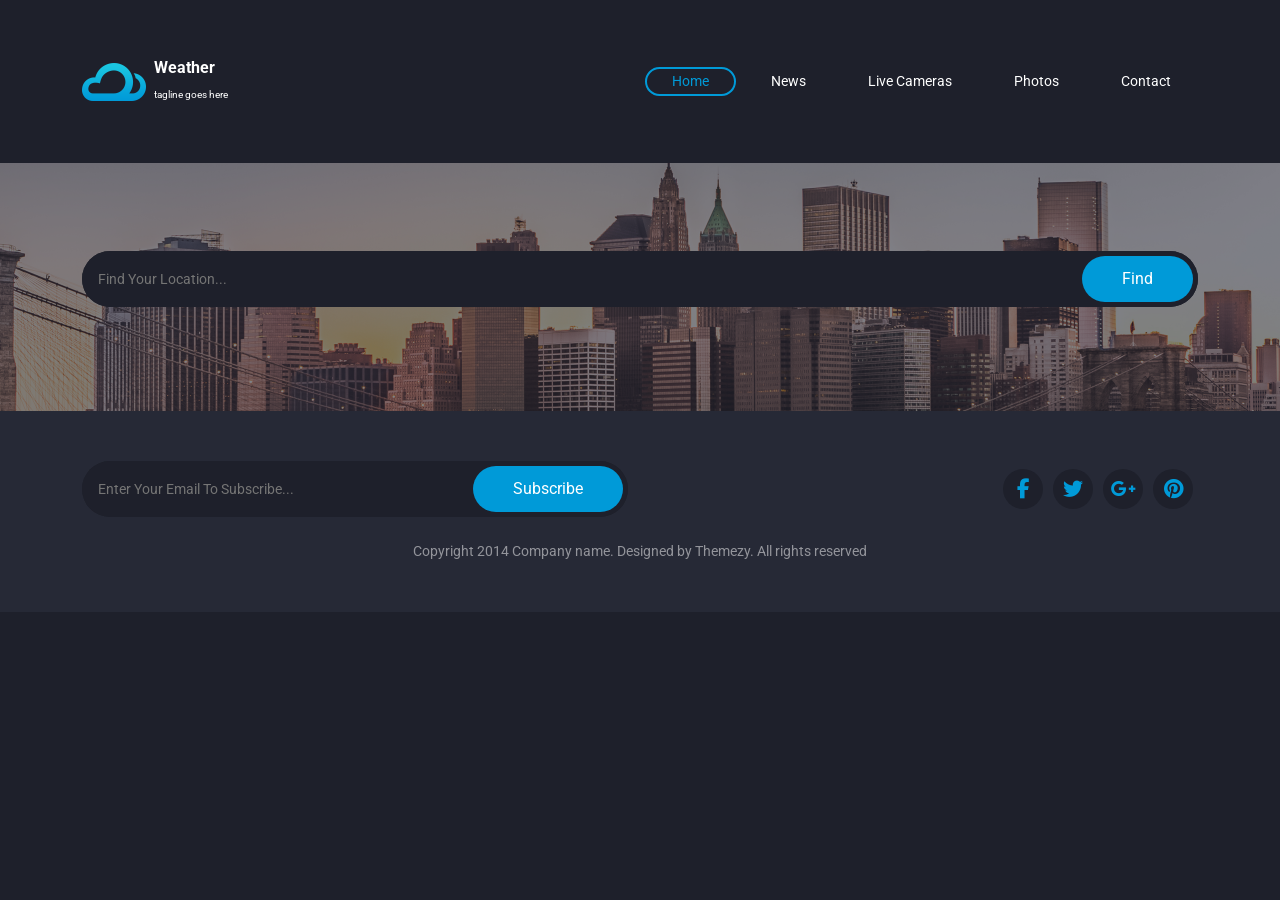
<file: index.html>
<!DOCTYPE html>
<html lang="en">
  <head>
    <meta charset="UTF-8" />
    <meta name="viewport" content="width=device-width, initial-scale=1.0" />
    <title>Weather</title>
    <!-- *** Roboto Font -->
    <link rel="preconnect" href="https://fonts.googleapis.com" />
    <link rel="preconnect" href="https://fonts.gstatic.com" crossorigin />
    <link
      href="https://fonts.googleapis.com/css2?family=Roboto:ital,wght@0,100..900;1,100..900&display=swap"
      rel="stylesheet"
    />
    <!-- *** bootstrap -->
    <link rel="stylesheet" href="./Assets/Css/bootstrap.min.css" />

    <!-- *** Fona Awsome -->
    <link rel="stylesheet" href="./Assets/Css/all.min.css" />

    <!-- *** Media style -->
    <link rel="stylesheet" href="./Assets/Css/media.css" />

    <!-- *** Main style sheet -->
    <link rel="stylesheet" href="./Assets/Css/style.css" />
  </head>
  <body>
    <main>
      <section class="Head">
        <div class="header">
          <nav class="navbar navbar-expand-lg">
            <div class="container">
              <div>
                <img
                  src="./Assets/Gallery/logo@2x.png"
                  alt="logo"
                  class="img-fluid"
                  width="64"
                  height="38"
                />
                <div class="adderss d-inline-block align-middle">
                  <h1 class="navbar-brand mb-1 mx-1 p-0 text-white" href="#">
                    Weather
                  </h1>

                  <small class="text-white mx-1">tagline goes here</small>
                </div>
              </div>

              <button
                class="navbar-toggler"
                type="button"
                data-bs-toggle="collapse"
                data-bs-target="#navbarSupportedContent"
                aria-controls="navbarSupportedContent"
                aria-expanded="false"
                aria-label="Toggle navigation"
              >
                <span class="navbar-toggler-icon"></span>
              </button>
              <div class="collapse navbar-collapse" id="navbarSupportedContent">
                <ul class="navbar-nav ms-auto mb-2 mb-lg-0 gap-2">
                  <li class="nav-item">
                    <a class="nav-link active" aria-current="page" href="#"
                      >Home</a
                    >
                  </li>
                  <li class="nav-item">
                    <a class="nav-link" href="#">News</a>
                  </li>
                  <li class="nav-item">
                    <a class="nav-link btn" href="#">Live Cameras</a>
                  </li>
                  <li class="nav-item">
                    <a class="nav-link" href="#">Photos</a>
                  </li>
                  <li class="nav-item">
                    <a class="nav-link" href="#" id="contact">Contact</a>
                  </li>
                </ul>
              </div>
            </div>
          </nav>
        </div>
      </section>
      <div class="form">
        <div class="container">
          <form class="d-flex justify-content-center align-items-center mt-5">
            <div class="input-group">
              <input
                type="text"
                class="form-control p-3"
                placeholder="Find Your Location..."
                aria-label="Find Your Location"
                aria-describedby="button-addon2"
                id="locationInput"
              />
              <button
                class="btn rounded-pill px-4"
                type="button"
                id="button-addon2"
              >
                Find
              </button>
            </div>
          </form>
        </div>
      </div>
      <!-- **** Content -->
      <div class="content">
        <div class="container">
          <div class="cards">
            <div class="row content-container gy-2"></div>
          </div>
        </div>
      </div>
      <!-- ******** Footer -->
      <section class="footer mt-5">
        <div class="container">
          <div
            class="footer-content row gy-4 align-items-center text-center text-lg-start"
          >
            <div class="col-12 col-lg-6">
              <form>
                <div class="input-group position-relative mx-auto">
                  <input
                    type="text"
                    class="form-control p-3"
                    placeholder="Enter Your Email To Subscribe..."
                    aria-label="Find Your Location"
                    aria-describedby="button-addon2"
                    id="locationInput"
                  />
                  <button
                    class="btn rounded-pill px-4"
                    type="button"
                    id="button-addon2"
                  >
                    Subscribe
                  </button>
                </div>
              </form>
            </div>
            <div class="col-12 col-lg-6">
              <div
                class="social d-flex justify-content-center justify-content-lg-end flex-wrap"
              >
                <a href="#"><i class="fa-brands fa-facebook-f"></i></a>
                <a href="#"><i class="fa-brands fa-twitter"></i></a>
                <a href="#"><i class="fa-brands fa-google-plus-g"></i></a>
                <a href="#"><i class="fa-brands fa-pinterest"></i></a>
              </div>
            </div>
          </div>
          <p class="text-center mt-4 mb-0 small text-white-50">
            Copyright 2014 Company name. Designed by Themezy. All rights
            reserved
          </p>
        </div>
      </section>
    </main>
    <!-- *** Bootstrap Js -->
    <script src="./JS/bootstrap.bundle.min.js"></script>
    <!-- *** Main Js File-->
    <script src="./JS/index.js"></script>
  </body>
</html>
</file>
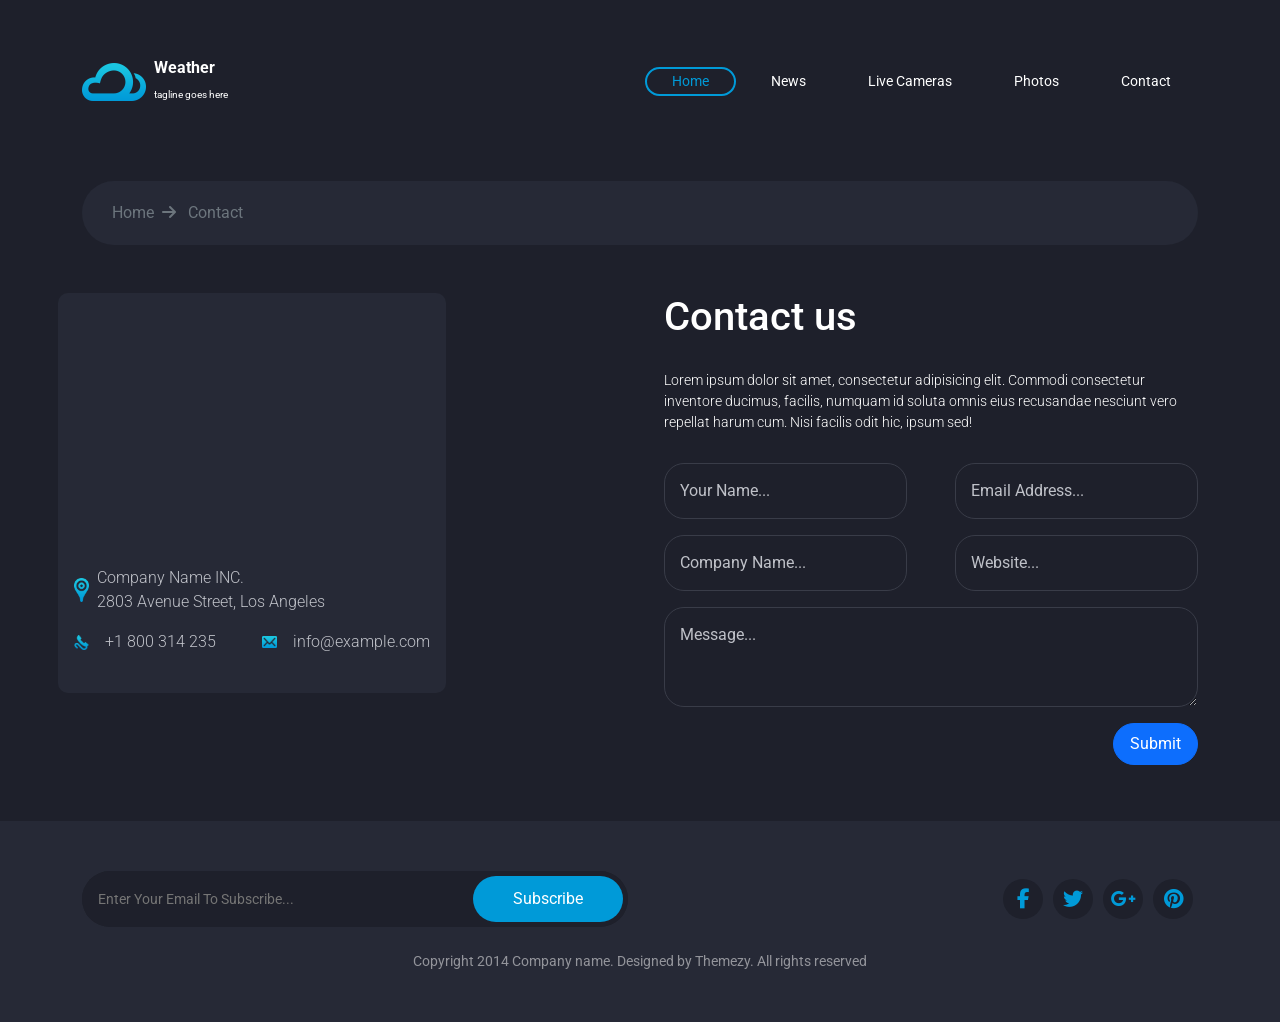
<file: contact.html>
<!DOCTYPE html>
<html lang="en">
  <head>
    <meta charset="UTF-8" />
    <meta name="viewport" content="width=device-width, initial-scale=1.0" />
    <title>Document</title>
    <!-- *** Roboto Font -->
    <link rel="preconnect" href="https://fonts.googleapis.com" />
    <link rel="preconnect" href="https://fonts.gstatic.com" crossorigin />
    <link
      href="https://fonts.googleapis.com/css2?family=Roboto:ital,wght@0,100..900;1,100..900&display=swap"
      rel="stylesheet"
    />
    <!-- *** bootstrap -->
    <link rel="stylesheet" href="./Assets/Css/bootstrap.min.css" />

    <!-- *** Fona Awsome -->
    <link rel="stylesheet" href="./Assets/Css/all.min.css" />

    <!-- *** Media style -->
    <link rel="stylesheet" href="./Assets/Css/media.css" />

    <!-- *** Main style sheet -->
    <link rel="stylesheet" href="./Assets/Css/style.css" />
  </head>
  <body>
    <main>
      <section class="Head">
        <div class="header">
          <nav class="navbar navbar-expand-lg">
            <div class="container">
              <div>
                <img
                  src="./Assets/Gallery/logo@2x.png"
                  alt="logo"
                  class="img-fluid"
                  width="64"
                  height="38"
                />
                <div class="adderss d-inline-block align-middle">
                  <h1 class="navbar-brand mb-1 mx-1 p-0 text-white" href="#">
                    Weather
                  </h1>

                  <small class="text-white mx-1">tagline goes here</small>
                </div>
              </div>

              <button
                class="navbar-toggler"
                type="button"
                data-bs-toggle="collapse"
                data-bs-target="#navbarSupportedContent"
                aria-controls="navbarSupportedContent"
                aria-expanded="false"
                aria-label="Toggle navigation"
              >
                <span class="navbar-toggler-icon"></span>
              </button>
              <div class="collapse navbar-collapse" id="navbarSupportedContent">
                <ul class="navbar-nav ms-auto mb-2 mb-lg-0 gap-2">
                  <li class="nav-item">
                    <a
                      class="nav-link active"
                      aria-current="page"
                      href="./index.html"
                      >Home</a
                    >
                  </li>
                  <li class="nav-item">
                    <a class="nav-link" href="#">News</a>
                  </li>
                  <li class="nav-item">
                    <a class="nav-link btn" href="#">Live Cameras</a>
                  </li>
                  <li class="nav-item">
                    <a class="nav-link" href="#">Photos</a>
                  </li>
                  <li class="nav-item">
                    <a class="nav-link" href="#">Contact</a>
                  </li>
                </ul>
              </div>
            </div>
          </nav>
        </div>
      </section>
      <!-- **** Contact -->
      <section class="contact p-2">
        <div class="container">
          <div class="w-100 text-secondary Location rounded-pill mb-5">
            <a href="./index.html" class="text-secondary page me-2">Home</a
            ><i class="fa-solid fa-arrow-right me-2"></i> Contact
          </div>
          <div class="row d-lg-flex d-md-flex justify-content-between g-5">
            <div class="contact-card col-12 col-md-6 col-lg-4 p-0">
              <div class="map w-100">
                <iframe
                  src="https://www.google.com/maps/embed?pb=!1m18!1m12!1m3!1d3454.862625987024!2d31.23571181511678!3d30.04441988188038!2m3!1f0!2f0!3f0!3m2!1i1024!2i768!4f13.1!3m3!1m2!1s0x145840c92e3f72e7%3A0x6f0a2b1c635d14f2!2z2KfZhNiv2YjYp9iv2YrYqSDYp9mE2YXZhNmK2YHZiNmF!5e0!3m2!1sen!2seg!4v1615567535137!5m2!1sen!2seg"
                  width="100%"
                  height="250"
                  style="border: 0"
                  allowfullscreen=""
                  loading="lazy"
                  referrerpolicy="no-referrer-when-downgrade"
                ></iframe>
              </div>
              <div class="map-content p-3">
                <address class="d-flex align-items-center mb-3">
                  <img
                    src="./Assets/Gallery/icon-marker@2x.png"
                    alt="icon-marker@2x.png"
                    class="img-fluid me-2"
                    width="15"
                  />
                  <p class="text-primary mb-0">
                    Company Name INC. <br />
                    2803 Avenue Street, Los Angeles
                  </p>
                </address>
                <div
                  class="d-flex align-items-center justify-content-between align-middle"
                >
                  <a
                    href="#"
                    class="d-flex align-items-center text-decoration-none"
                  >
                    <img
                      src="./Assets/Gallery/icon-phone@2x.png"
                      alt="phone@2x.png"
                      class="img-fluid me-3"
                      width="15"
                    />
                    +1 800 314 235
                  </a>
                  <a
                    href="#"
                    class="d-flex align-items-center text-decoration-none"
                  >
                    <img
                      src="./Assets/Gallery/icon-envelope@2x.png"
                      alt="envelope@2x.png"
                      class="img-fluid me-3"
                      width="15"
                    />
                    info@example.com
                  </a>
                </div>
              </div>
            </div>
            <div class="col-12 col-md-6 col-lg-4 width">
              <h2>Contact us</h2>
              <p>
                Lorem ipsum dolor sit amet, consectetur adipisicing elit.
                Commodi consectetur inventore ducimus, facilis, numquam id
                soluta omnis eius recusandae nesciunt vero repellat harum cum.
                Nisi facilis odit hic, ipsum sed!
              </p>
              <form>
                <div
                  class="d-flex justify-content-between align-items-center mb-3"
                >
                  <input
                    id="nameInput"
                    type="text"
                    placeholder="Your Name..."
                    name="Name"
                    class="text-secondary form-control me-5"
                  />
                  <input
                    id="emailInput"
                    type="email"
                    placeholder="Email Address..."
                    name="Email"
                    class="text-secondary form-control"
                  />
                </div>
                <div
                  class="d-flex justify-content-between align-items-center mb-3"
                >
                  <input
                    id="companyInput"
                    type="text"
                    placeholder="Company Name..."
                    name="Company-Name"
                    class="text-secondary form-control me-5"
                  />
                  <input
                    id="websiteInput"
                    type="url"
                    placeholder="Website..."
                    name="Website"
                    class="text-secondary form-control"
                  />
                </div>

                <textarea
                  name="Massage"
                  id="messageInput"
                  placeholder="Message..."
                  class="text-secondary form-control mb-3"
                ></textarea>
                <div class="d-flex justify-content-end">
                  <button class="btn btn-primary py-2 px-3 rounded-pill">
                    Submit
                  </button>
                </div>
              </form>
            </div>
          </div>
        </div>
      </section>

      <!-- ******** Footer -->
      <section class="footer mt-5">
        <div class="container">
          <div
            class="footer-content row gy-4 align-items-center text-center text-lg-start"
          >
            <div class="col-12 col-lg-6">
              <form>
                <div class="input-group position-relative mx-auto">
                  <input
                    type="text"
                    class="form-control p-3"
                    placeholder="Enter Your Email To Subscribe..."
                    aria-label="Find Your Location"
                    aria-describedby="button-addon2"
                    id="locationInput"
                  />
                  <button
                    class="btn rounded-pill px-4"
                    type="button"
                    id="button-addon2"
                  >
                    Subscribe
                  </button>
                </div>
              </form>
            </div>
            <div class="col-12 col-lg-6">
              <div
                class="social d-flex justify-content-center justify-content-lg-end flex-wrap"
              >
                <a href="#"><i class="fa-brands fa-facebook-f"></i></a>
                <a href="#"><i class="fa-brands fa-twitter"></i></a>
                <a href="#"><i class="fa-brands fa-google-plus-g"></i></a>
                <a href="#"><i class="fa-brands fa-pinterest"></i></a>
              </div>
            </div>
          </div>
          <p class="text-center mt-4 mb-0 small text-white-50">
            Copyright 2014 Company name. Designed by Themezy. All rights
            reserved
          </p>
        </div>
      </section>
    </main>
    <!-- *** Bootstrap Js -->
    <script src="./JS/bootstrap.bundle.min.js"></script>
    <!-- *** Main Js File-->
    <script src="./JS/index.js"></script>
  </body>
</html>
</file>
<file: Assets/Css/media.css>
@media (min-width: 1400px) {
    .container {
        max-width: 1180px;
    }
}

@media (min-width:992px) {
    .width {
        width: 50%;
    }

}
</file>
<file: Assets/Css/style.css>
/* *********** Global Att *****************/
*,
::before,
::after {
    box-sizing: border-box;
}

body {
    margin: 0px;
    font-family: "Roboto", sans-serif;
    background-color: var(--main-color);
}

a,
span {
    display: inline-block;
}

a {
    text-decoration: none;
}

:root {
    --main-color: #1E202B;
    --second-color: #009AD8
}

h1,
h2,
h3,
h4,
h5,
h6 {
    font-weight: 700;
    margin: 0 0 20px;
    line-height: normal;
}

/* **** header */

.header {
    padding-block: 50px;
    color: #fff;
    background-color: var(--main-color);

    .navbar {
        background-color: inherit;

        .active {
            padding: 2px 25px !important;
            border: 2px solid var(--second-color);
            border-radius: 30px;
            color: var(--second-color);
            transition: 300ms linear;
            font-weight: 400;
            font-size: 14px;
        }



        a {
            padding: 2px 25px !important;
            border: 2px solid transparent;
            border-radius: 30px;
            color: white;
            transition: 300ms linear;
            font-weight: 400;
            font-size: 14px;

            &:hover {
                border-color: var(--second-color);
                color: var(--second-color);
            }
        }

        .adderss {
            h1 {
                font-size: 16px;
            }

            small {
                font-size: 10px;
            }
        }


    }
}

/* **** form */
.form {
    background-image: url(../Gallery/banner.png);
    background-position: top;
    background-repeat: no-repeat;
    background-size: 100% 95% contain;
    padding-block: 70px;
    height: 350px;





    form {
        .input-group {
            background-color: var(--main-color);
            border-radius: 30px !important;
            overflow: hidden;
            margin-top: -30px;

            .form-control {
                background-color: var(--main-color);
                color: #fff;
                border: none;
                border-radius: 0;
                padding: 16px;
                font-size: 16px;
                box-shadow: none;

                &::placeholder {
                    color: #757575;
                    font-size: 14px;
                }
            }

            .btn {
                background-color: var(--second-color);
                color: #fff;
                border: none;
                position: absolute;
                top: 5px;
                right: 5px;
                bottom: 5px;
                padding: 0 40px !important;
                z-index: 999;
            }
        }
    }
}

/* **** content */
.content {


    .row {
        margin-top: -150px;

    }

    .card {
        background-color: #323544;
        min-height: 350px;

        .top {
            background-color: #2D303D;
            color: #BFC1C8;
            padding: 10px;
        }

        .foot {
            padding-inline: 20px !important;
            padding-block: 30px !important;

            .location {
                font-weight: 400;
                font-size: 18px;
                color: #BFC1C8;
            }

            .num {
                font-weight: 700;
                font-size: 80px;
                color: #fff;
            }

            .custom {
                color: #009ACF;
                font-weight: 400;
                font-size: 18px;
            }
        }

        .num2 {
            color: #fff;
            font-weight: 700;
            font-size: 24px;
        }

        .small-2 {
            color: #BFC1C8;
            font-weight: 400;
            font-size: 17px !important;
        }


    }

    .card-2 {
        top {
            background-color: #222530;
        }

        background-color: #262936;
    }


}

/* *Footer */
.footer {
    background-color: #262936;
    padding-block: 50px;


    .input-group {
        background-color: var(--main-color);
        border-radius: 30px !important;
        overflow: hidden;

        .form-control {
            background-color: var(--main-color);
            color: #fff;
            border: none;
            border-radius: 0;
            padding: 16px;
            font-size: 16px;
            box-shadow: none;

            &::placeholder {
                color: #757575;
                font-size: 14px;
            }
        }

        .btn {
            background-color: var(--second-color);
            color: #fff;
            border: none;
            position: absolute;
            top: 5px;
            right: 5px;
            bottom: 5px;
            padding: 0 40px !important;
            z-index: 999;
        }
    }

    .social a {
        width: 40px;
        height: 40px;
        display: inline-block;
        border-radius: 50%;
        background: var(--main-color);
        color: var(--second-color);
        text-align: center;
        line-height: 2;
        transition: 300ms linear;
        font-size: 20px;
        margin: 5px;

        &:hover {
            background: var(--second-color);
            color: #fff;

        }
    }
}

/* !!! Contact */
.contact {
    .page:hover {
        text-decoration: underline;
    }

    .Location {
        background-color: #262936;
        padding-inline: 30px;
        padding-block: 20px;
        margin-top: 10px;

    }

    .contact-card {
        background-color: #262936;
        border-radius: 10px;
        overflow: hidden;
        max-height: 400px;

        a,
        p {
            font-size: 16px;
            font-weight: 300;
            color: #BFC1C8 !important;
        }
    }

    form {

        input,
        textarea {
            background-color: var(--main-color);
            border: 1px solid #393C48;
            border-radius: 20px;
            color: #BFC1C8 !important;
            padding: 15px;

            &:hover {
                border-color: var(--second-color);
            }

            &:focus {
                background-color: var(--main-color);
            }

            &::placeholder {
                color: #BFC1C8;
            }
        }

        textarea {
            min-height: 100px;
        }
    }

    h2 {
        font-size: 40px;
        font-weight: 500;
        color: #fff;
        margin-bottom: 30px;
    }

    p {
        font-size: 14px;
        font-weight: 300;
        color: #fff;
        margin-bottom: 30px;

    }
}
</file>
